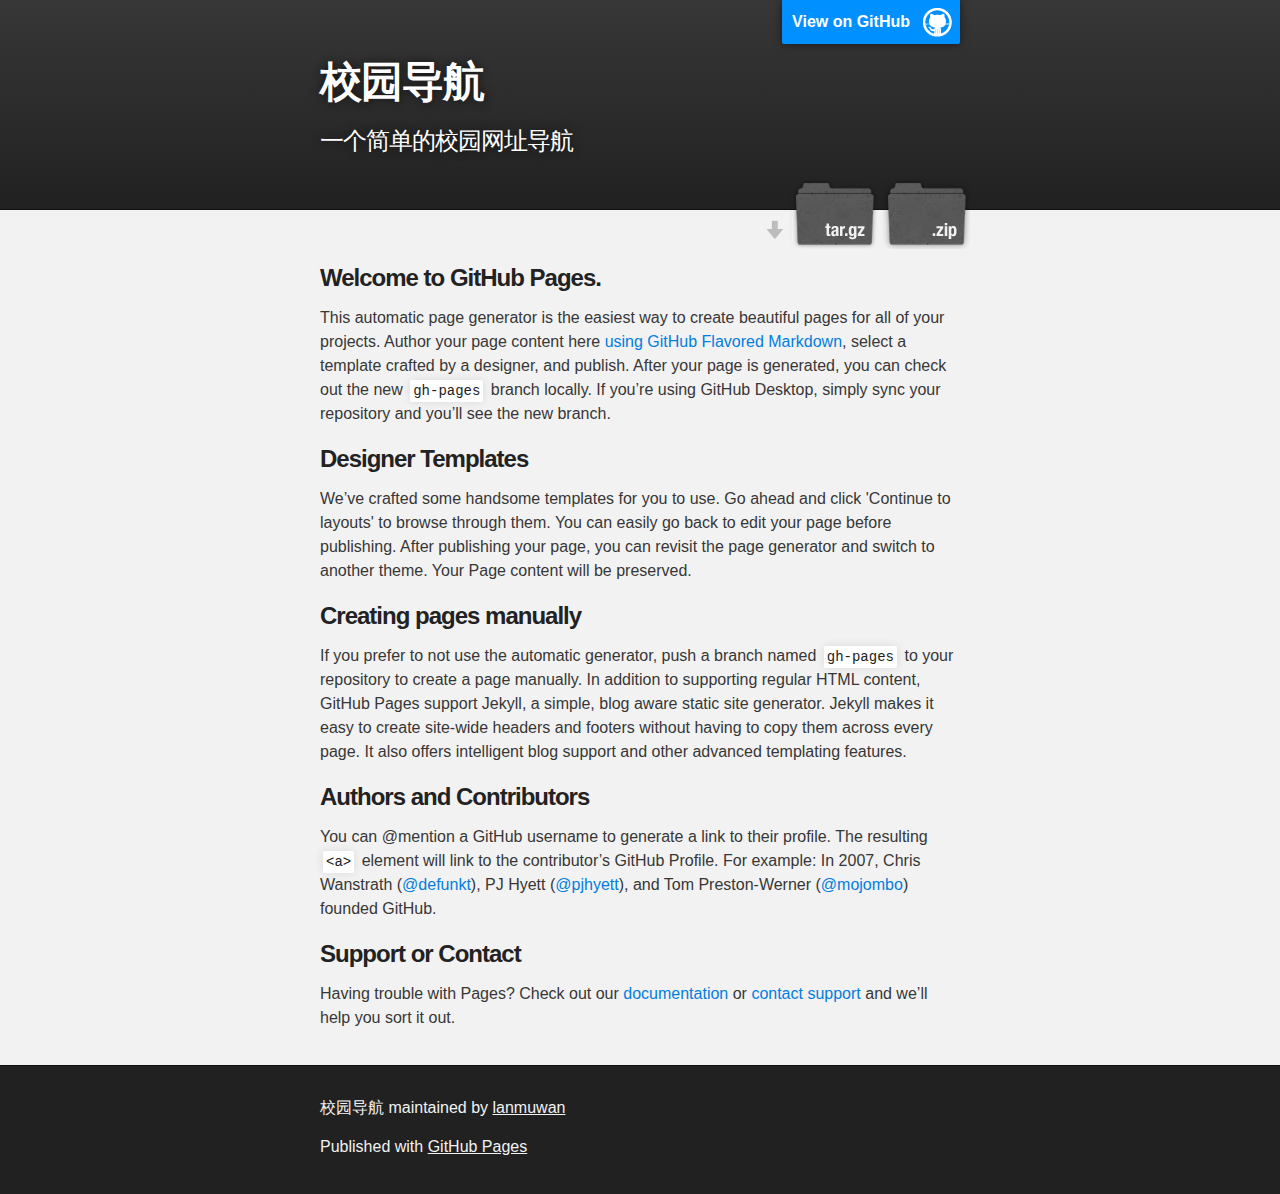
<file: index.html>
<!DOCTYPE html>
<html>

  <head>
    <meta charset='utf-8'>
    <meta http-equiv="X-UA-Compatible" content="chrome=1">
    <meta name="description" content="校园导航 : 一个简单的校园网址导航">

    <link rel="stylesheet" type="text/css" media="screen" href="stylesheets/stylesheet.css">

    <title>校园导航</title>
  </head>

  <body>

    <!-- HEADER -->
    <div id="header_wrap" class="outer">
        <header class="inner">
          <a id="forkme_banner" href="https://github.com/lanmuwan/xiaoyuandaohang">View on GitHub</a>

          <h1 id="project_title">校园导航</h1>
          <h2 id="project_tagline">一个简单的校园网址导航</h2>

            <section id="downloads">
              <a class="zip_download_link" href="https://github.com/lanmuwan/xiaoyuandaohang/zipball/master">Download this project as a .zip file</a>
              <a class="tar_download_link" href="https://github.com/lanmuwan/xiaoyuandaohang/tarball/master">Download this project as a tar.gz file</a>
            </section>
        </header>
    </div>

    <!-- MAIN CONTENT -->
    <div id="main_content_wrap" class="outer">
      <section id="main_content" class="inner">
        <h3>
<a id="welcome-to-github-pages" class="anchor" href="#welcome-to-github-pages" aria-hidden="true"><span aria-hidden="true" class="octicon octicon-link"></span></a>Welcome to GitHub Pages.</h3>

<p>This automatic page generator is the easiest way to create beautiful pages for all of your projects. Author your page content here <a href="https://guides.github.com/features/mastering-markdown/">using GitHub Flavored Markdown</a>, select a template crafted by a designer, and publish. After your page is generated, you can check out the new <code>gh-pages</code> branch locally. If you’re using GitHub Desktop, simply sync your repository and you’ll see the new branch.</p>

<h3>
<a id="designer-templates" class="anchor" href="#designer-templates" aria-hidden="true"><span aria-hidden="true" class="octicon octicon-link"></span></a>Designer Templates</h3>

<p>We’ve crafted some handsome templates for you to use. Go ahead and click 'Continue to layouts' to browse through them. You can easily go back to edit your page before publishing. After publishing your page, you can revisit the page generator and switch to another theme. Your Page content will be preserved.</p>

<h3>
<a id="creating-pages-manually" class="anchor" href="#creating-pages-manually" aria-hidden="true"><span aria-hidden="true" class="octicon octicon-link"></span></a>Creating pages manually</h3>

<p>If you prefer to not use the automatic generator, push a branch named <code>gh-pages</code> to your repository to create a page manually. In addition to supporting regular HTML content, GitHub Pages support Jekyll, a simple, blog aware static site generator. Jekyll makes it easy to create site-wide headers and footers without having to copy them across every page. It also offers intelligent blog support and other advanced templating features.</p>

<h3>
<a id="authors-and-contributors" class="anchor" href="#authors-and-contributors" aria-hidden="true"><span aria-hidden="true" class="octicon octicon-link"></span></a>Authors and Contributors</h3>

<p>You can @mention a GitHub username to generate a link to their profile. The resulting <code>&lt;a&gt;</code> element will link to the contributor’s GitHub Profile. For example: In 2007, Chris Wanstrath (<a href="https://github.com/defunkt" class="user-mention">@defunkt</a>), PJ Hyett (<a href="https://github.com/pjhyett" class="user-mention">@pjhyett</a>), and Tom Preston-Werner (<a href="https://github.com/mojombo" class="user-mention">@mojombo</a>) founded GitHub.</p>

<h3>
<a id="support-or-contact" class="anchor" href="#support-or-contact" aria-hidden="true"><span aria-hidden="true" class="octicon octicon-link"></span></a>Support or Contact</h3>

<p>Having trouble with Pages? Check out our <a href="https://help.github.com/pages">documentation</a> or <a href="https://github.com/contact">contact support</a> and we’ll help you sort it out.</p>
      </section>
    </div>

    <!-- FOOTER  -->
    <div id="footer_wrap" class="outer">
      <footer class="inner">
        <p class="copyright">校园导航 maintained by <a href="https://github.com/lanmuwan">lanmuwan</a></p>
        <p>Published with <a href="https://pages.github.com">GitHub Pages</a></p>
      </footer>
    </div>

    

  </body>
</html>
</file>
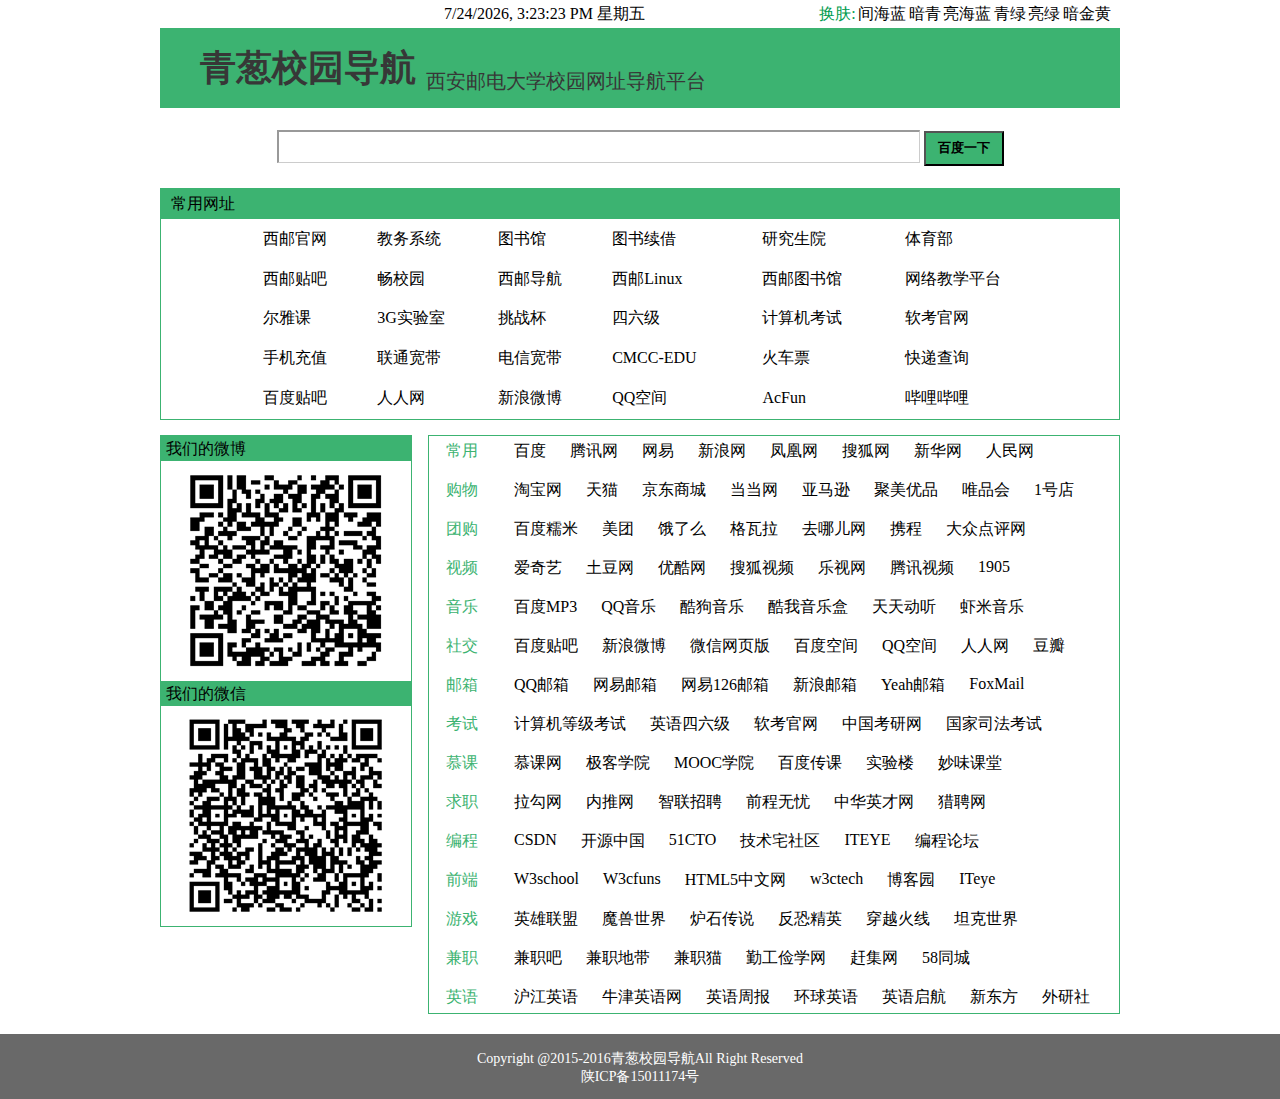
<file: xiaoyuandaohang.html>
<!DOCTYPE html PUBLIC "-//W3C//DTD XHTML 1.0 Transitional//EN" "http://www.w3.org/TR/xhtml1/DTD/xhtml1-transitional.dtd">
<html xmlns="http://www.w3.org/1999/xhtml">
<head>
<meta http-equiv="Content-Type" content="text/html; charset=utf-8" />
<title>青葱校园导航</title>
<link rel="stylesheet" type="text/css" href="css/xiaoyuandaohang.css">
<script type="text/javascript" src="js/xiaoyuandaohang.js"></script>
</head>
<body>
<!--
校园网址导航基本框架
整个页面
<div id="page">

	顶部信息:包括天气预报, 日期时间, 网页换肤
	<div id="ceil"></div>

	头部信息:包括网页信息
	<div id="header"></div>
    
    搜索部分:包括搜索框以及按钮
    <div id="search"></div>

	主体内容:内容主体部分
	<div id="main">
    
		常用网址链接部分
    	<div id="common"></div>
    
    	其他网址链接部分
    	<div id="other">
    		左边部分包括联系我们微博, 微信的二维码部分
        	<div id="otherLeft"></div>
        
        	右边部分包括分类网址链接部分
        	<div id="otherRight"></div>
    	</div>
	</div>
</div>
底部信息:备案信息
    <div id="footer"></div>
--> 

<!-- 整体页面 -->
<div id="page"> 
  
  <!-- 顶部信息 -->
  <div id="ceil">
    <table>
      <tr> 
        <!-- 天气预报 -->
        <td id="weather"><iframe allowtransparency="true" frameborder="0" width="280" height="24" scrolling="no" src="http://tianqi.2345.com/plugin/widget/index.htm?s=3&z=1&t=0&v=0&d=1&bd=0&k=&f=008080&q=1&e=1&a=1&c=54511&w=280&h=24&align=center"></iframe></td>
        
        <!-- 日期时间 -->
        <td id="time"><script>document.getElementById('time').innerHTML=new Date().toLocaleString()+' 星期'+'日一二三四五六'.charAt(new Date().getDay());
setInterval("document.getElementById('time').innerHTML=new Date().toLocaleString()+' 星期'+'日一二三四五六'.charAt(new Date().getDay());",1000);
</script></td>
        
        <!-- 网页换肤 -->
        <td id="skin"><font color="#009B4E">换肤:</font></td>
        <td><a onclick="changeBackgroundColor(0)">间海蓝</a></td>
        <td><a onclick="changeBackgroundColor(1)">暗青</a></td>
        <td><a onclick="changeBackgroundColor(2)">亮海蓝</a></td>
        <td><a onclick="changeBackgroundColor(3)">青绿</a></td>
        <td><a onclick="changeBackgroundColor(4)">亮绿</a></td>
        <td><a onclick="changeBackgroundColor(5)">暗金黄</a></td>
      </tr>
    </table>
  </div>
  
  <!-- 头部信息 -->
  <div id="header">
    <h2>青葱校园导航<sub>&nbsp;&nbsp;西安邮电大学校园网址导航平台</sub></h2>
  </div>
  
  <!-- 搜索部分 --> 
  <!--reference="http://help.baidu.com/question?prod_en=search&class=500&id=1000664" -->
  <div id="search">
    <form action="http://www.baidu.com/baidu" target="_blank">
      <table>
        <tr>
          <td><!-- <input name="tn" type="hidden" value="baidu">  
          <a href="http://www.baidu.com/">
		<img src="http://img.baidu.com/img/logo-80px.gif" alt="Baidu" align="bottom" border="0"></a>-->
            
            <input type="text" id="searchBox" name="word" style="font-size:14px">
            <input type="submit" value="百度一下" id="submitBtn"></td>
        </tr>
      </table>
    </form>
  </div>
  
  <!-- 主体内容 -->
  <div id="main"> 
    
    <!-- 常用网址导航 -->
    <div id="common">
      <p align="left" id="commonSite">常用网址</p>
      <table height="200" width="1000">
        <tr>
          <td><a href="http://202.117.128.8/" target="_blank">西邮官网</a></td>
          <td><a href="http://222.24.19.202/" target="_blank">教务系统</a></td>
          <td><a href="http://lib.xupt.edu.cn/" target="_blank">图书馆</a></td>
          <td><a href="http://222.24.3.7:8080/reader/login.jsp" target="_blank">图书续借</a></td>
          <td><a href="http://gr.xupt.edu.cn/" target="_blank">研究生院</a></td>
          <td><a href="http://yddx.boxkj.com/" target="_blank">体育部</a></td>
        </tr>
        <tr>
          <td><a href="http://tieba.baidu.com/f?kw=%CE%F7%B0%B2%D3%CA%B5%E7" target="_blank">西邮贴吧</a></td>
          <td><a href="http://www.changxiaoyuan.com/" target="_blank">畅校园</a></td>
          <td><a href="http://start.xiyou.ca/" target="_blank">西邮导航</a></td>
          <td><a href="http://www.xiyoulinux.org/" target="_blank">西邮Linux</a></td>
          <td><a href="http://lib.changxiaoyuan.com/" target="_blank">西邮图书馆</a></td>
          <td><a href="http://elearn.xupt.edu.cn/eol/homepage/common/index.jsp" target="_blank">网络教学平台</a></td>
        </tr>
        <tr>
          <td><a href="http://xiyou.tsk.erya100.com/studentLogin" target="_blank">尔雅课</a></td>
          <td><a href="http://www.xiyoumobile.com/" target="_blank">3G实验室</a></td>
          <td><a href="http://www.tiaozhanbei.net/" target="_blank">挑战杯</a></td>
          <td><a href="http://www.chsi.com.cn/cet/" target="_blank">四六级</a></td>
          <td><a href="http://sk.neea.edu.cn/jsjdj/" target="_blank">计算机考试</a></td>
          <td><a href="http://www.ruankao.org.cn/" target="_blank">软考官网</a></td>
        </tr>
        <tr>
          <td><a href="https://life.baifubao.com/sj" target="_blank">手机充值</a></td>
          <td><a href="https://upay.10010.com/npfweb/npfcellweb/phone_recharge_fill.htm" target="_blank">联通宽带</a></td>
          <td><a href="http://www.sx-10000.com/" target="_blank">电信宽带</a></td>
          <td><a href="http://www.cmcc-edu.net/" target="_blank">CMCC-EDU</a></td>
          <td><a href="http://www.12306.cn/mormhweb/" target="_blank">火车票</a></td>
          <td><a href="http://www.kuaidi100.com/" target="_blank">快递查询</a></td>
        </tr>
        <tr>
          <td><a href="http://tieba.baidu.com/" target="_blank">百度贴吧</a></td>
          <td><a href="http://www.renren.com/" target="_blank">人人网</a></td>
          <td><a href="http://weibo.com/" target="_blank">新浪微博</a></td>
          <td><a href="http://qzone.qq.com/" target="_blank">QQ空间</a></td>
          <td><a href="http://www.acfun.tv/" target="_blank">AcFun</a></td>
          <td><a href="http://www.bilibili.com/" target="_blank">哔哩哔哩</a></td>
        </tr>
      </table>
    </div>
    
    <!-- 其他网址导航部分 -->
    <div id="other"> 
      
      <!-- 左边部分包括联系我们微博, 微信的二维码部分 -->
      <div id="otherLeft">
        <p id="weibo">我们的微博</p>
        <img src="image/weibo.png"/>
        <p id="weixin">我们的微信</p>
        <img src="image/weixin.png"/> </div>
      
      <!-- 右边部分包括分类网址链接部分 -->
      <div id="otherRight">
        <ul>
          <li>常用</li>
          <li>
            <ul>
              <li><a href="https://www.baidu.com/" target="_blank">百度</a></li>
              <li><a href="http://www.qq.com/" target="_blank">腾讯网</a></li>
              <li><a href="http://www.163.com/" target="_blank">网易</a></li>
              <li><a href="http://www.sina.com.cn/" target="_blank">新浪网</a></li>
              <li><a href="http://www.ifeng.com/" target="_blank">凤凰网</a></li>
              <li><a href="http://www.sohu.com/" target="_blank">搜狐网</a></li>
              <li><a href="http://www.xinhuanet.com/" target="_blank">新华网</a></li>
              <li><a href="http://www.people.com.cn/" target="_blank">人民网</a></li>
            </ul>
          </li>
        </ul>
        <br/>
        <ul>
          <li>购物</li>
          <li>
            <ul>
              <li><a href="https://www.taobao.com/" target="_blank">淘宝网</a></li>
              <li><a href="https://www.tmall.com/" target="_blank">天猫</a></li>
              <li><a href="http://www.jd.com/" target="_blank">京东商城</a></li>
              <li><a href="http://www.dangdang.com/" target="_blank">当当网</a></li>
              <li><a href="http://www.amazon.cn/" target="_blank">亚马逊</a></li>
              <li><a href="http://bj.jumei.com/" target="_blank">聚美优品</a></li>
              <li><a href="http://www.vip.com/" target="_blank">唯品会</a></li>
              <li><a href="http://www.yhd.com/" target="_blank">1号店</a></li>
            </ul>
          </li>
        </ul>
        <br/>
        <ul>
          <li>团购</li>
          <li>
            <ul>
              <li><a href="http://xa.nuomi.com/" target="_blank">百度糯米</a></li>
              <li><a href="http://xianyang.meituan.com/" target="_blank">美团</a></li>
              <li><a href="http://v5.ele.me/?force" target="_blank">饿了么</a></li>
              <li><a href="http://www.gewara.com/" target="_blank">格瓦拉</a></li>
              <li><a href="http://www.qunar.com/" target="_blank">去哪儿网</a></li>
              <li><a href="http://www.ctrip.com/" target="_blank">携程</a></li>
              <li><a href="http://www.dianping.com/" target="_blank">大众点评网</a></li>
            </ul>
          </li>
        </ul>
        <br/>
        <ul>
          <li>视频</li>
          <li>
            <ul>
              <li><a href="http://www.qiyi.com/ " target="_blank">爱奇艺</a></li>
              <li><a href="http://www.tudou.com/" target="_blank">土豆网</a></li>
              <li><a href="http://www.youku.com/" target="_blank">优酷网</a></li>
              <li><a href="http://tv.sohu.com/" target="_blank">搜狐视频</a></li>
              <li><a href="http://tv.sohu.com/" target="_blank">乐视网</a></li>
              <li><a href="http://v.qq.com/" target="_blank">腾讯视频</a></li>
              <li><a href="http://www.1905.com/" target="_blank">1905</a></li>
            </ul>
          </li>
        </ul>
        <br/>
        <ul>
          <li>音乐</li>
          <li>
            <ul>
              <li><a href="http://music.baidu.com/" target="_blank">百度MP3</a></li>
              <li><a href="http://y.qq.com/" target="_blank">QQ音乐</a></li>
              <li><a href="http://www.kugou.com/" target="_blank">酷狗音乐</a></li>
              <li><a href="http://www.kuwo.cn/" target="_blank">酷我音乐盒</a></li>
              <li><a href="http://www.dongting.com/" target="_blank">天天动听</a></li>
              <li><a href="http://www.xiami.com/" target="_blank">虾米音乐</a></li>
            </ul>
          </li>
        </ul>
        <br/>
        <ul>
          <li>社交</li>
          <li>
            <ul>
              <li><a href="http://tieba.baidu.com/	" target="_blank">百度贴吧</a></li>
              <li><a href="http://weibo.com/" target="_blank">新浪微博</a></li>
              <li><a href="https://wx.qq.com/" target="_blank">微信网页版</a></li>
              <li><a href="http://hi.baidu.com/" target="_blank">百度空间</a></li>
              <li><a href="http://qzone.qq.com/	" target="_blank">QQ空间</a></li>
              <li><a href="http://www.renren.com/" target="_blank">人人网</a></li>
              <li><a href="http://www.douban.com/" target="_blank">豆瓣</a></li>
            </ul>
          </li>
        </ul>
        <br/>
        <ul>
          <li>邮箱</li>
          <li>
            <ul>
              <li><a href="https://mail.qq.com/" target="_blank">QQ邮箱</a></li>
              <li><a href="http://mail.163.com/" target="_blank">网易邮箱</a></li>
              <li><a href="http://mail.126.com/" target="_blank">网易126邮箱</a></li>
              <li><a href="http://mail.sina.com.cn/" target="_blank">新浪邮箱</a></li>
              <li><a href="http://www.yeah.net/" target="_blank">Yeah邮箱</a></li>
              <li><a href="http://www.foxmail.com/" target="_blank">FoxMail</a></li>
            </ul>
          </li>
        </ul>
        <br/>
        <ul>
          <li>考试</li>
          <li>
            <ul>
              <li><a href="http://sk.neea.edu.cn/" target="_blank">计算机等级考试</a></li>
              <li><a href=" http://www.cet.edu.cn/" target="_blank">英语四六级</a></li>
              <li><a href="http://www.shaanxirk.com/ " target="_blank">软考官网</a></li>
              <li><a href="http://www.chinakaoyan.com/" target="_blank">中国考研网</a></li>
              <li><a href="http://www.moj.gov.cn/sfkss/node_226.htm" target="_blank">国家司法考试</a></li>
            </ul>
          </li>
        </ul>
        <br/>
        <ul>
          <li>慕课</li>
          <li>
            <ul>
              <li><a href="http://www.imooc.com/" target="_blank">慕课网</a></li>
              <li><a href="http://www.jikexueyuan.com/" target="_blank">极客学院</a></li>
              <li><a href="http://mooc.guokr.com/" target="_blank">MOOC学院</a></li>
              <li><a href="http://www.chuanke.com/" target="_blank">百度传课</a></li>
              <li><a href="https://www.shiyanlou.com/" target="_blank">实验楼</a></li>
              <li><a href="http://www.miaov.com/2013/" target="_blank">妙味课堂</a></li>
              <!-- <li><a href="http://www.maiziedu.com/" target="_blank">麦子学院</a></li>
              <li><a href="http://edu.51cto.com/" target="_blank">51CTO学院</a></li>-->
            </ul>
          </li>
        </ul>
        <br/>
        <ul>
          <li>求职</li>
          <li>
            <ul>
              <li><a href="www.lagou.com/" target="_blank">拉勾网</a></li>
              <li><a href="http://www.neitui.me/" target="_blank">内推网</a></li>
              <li><a href="http://www.zhaopin.com/" target="_blank">智联招聘</a></li>
              <li><a href="http://www.51job.com/" target="_blank">前程无忧</a></li>
              <li><a href="http://www.chinahr.com/" target="_blank">中华英才网</a></li>
              <li><a href="http://www.liepin.com/" target="_blank">猎聘网</a></li>
              <!-- <li><a href="http://www.yingjiesheng.com/" target="_blank">应届生求职网</a></li>
              <li><a href="http://www.dajie.com/" target="_blank">大街网</a></li>-->
            </ul>
          </li>
        </ul>
        <br/>
        <ul>
          <li>编程</li>
          <li>
            <ul>
              <li><a href="http://www.csdn.net/" target="_blank">CSDN</a></li>
              <li><a href="http://www.oschina.net/" target="_blank">开源中国</a></li>
              <li><a href="http://www.51cto.com/" target="_blank">51CTO</a></li>
              <li><a href="http://www.gn00.com/" target="_blank">技术宅社区</a></li>
              <li><a href="http://www.iteye.com/" target="_blank">ITEYE</a></li>
              <li><a href="http://bbs.bccn.net/" target="_blank">编程论坛</a></li>
            </ul>
          </li>
        </ul>
        <br/>
        <ul>
          <li>前端</li>
          <li>
            <ul>
              <li><a href="http://www.w3school.com.cn/" target="_blank">W3school</a></li>
              <li><a href="http://www.w3cfuns.com/" target="_blank">W3cfuns</a></li>
              <li><a href="http://www.html5china.com/" target="_blank">HTML5中文网</a></li>
              <li><a href="http://www.w3ctech.com/" target="_blank">w3ctech</a></li>
              <li><a href="http://www.cnblogs.com/" target="_blank">博客园</a></li>
              <li><a href="http://www.iteye.com/" target="_blank">ITeye</a></li>
            </ul>
          </li>
        </ul>
        <br/>
        <ul>
          <li>游戏</li>
          <li>
            <ul>
              <li><a href="http://lol.qq.com/" target="_blank">英雄联盟</a></li>
              <li><a href="http://www.wowchina.com/" target="_blank">魔兽世界</a></li>
              <li><a href="http://www.hearthstone.com.cn/landing" target="_blank">炉石传说</a></li>
              <li><a href="http://csol.tiancity.com/homepage/v5/" target="_blank">反恐精英</a></li>
              <li><a href="http://cf.qq.com/" target="_blank">穿越火线</a></li>
              <li><a href="http://wot.kongzhong.com/" target="_blank">坦克世界</a></li>
            </ul>
          </li>
        </ul>
        <br/>
        <ul>
          <li>兼职</li>
          <li>
            <ul>
              <li><a href="http://www.jianzhi8.com/" target="_blank">兼职吧</a></li>
              <li><a href="http://www.jzdd.net/" target="_blank">兼职地带</a></li>
              <li><a href="http://www.jianzhimao.com/ctrlcity/changeCity.html" target="_blank">兼职猫</a></li>
              <li><a href="http://www.521job.cn/" target="_blank">勤工俭学网</a></li>
              <li><a href="http://xianyang.ganji.com/" target="_blank">赶集网</a></li>
              <li><a href="xa.58.com/" target="_blank">58同城</a></li>
            </ul>
          </li>
        </ul>
        <br/>
        <ul>
          <li>英语</li>
          <li>
            <ul>
              <li><a href="http://www.hjenglish.com/" target="_blank">沪江英语</a></li>
              <li><a href="http://www.oxford.com.cn/" target="_blank">牛津英语网</a></li>
              <li><a href="http://www.ew.com.cn/" target="_blank">英语周报</a></li>
              <li><a href="http://www.eng24.com/" target="_blank">环球英语</a></li>
              <li><a href="http://www.yyqh.net/" target="_blank">英语启航</a></li>
              <li><a href="http://www.xdf.cn/" target="_blank">新东方</a></li>
              <li><a href="http://www.fltrp.com/" target="_blank">外研社</a></li>
            </ul>
          </li>
        </ul>
      </div>
    </div>
  </div>
</div>

<!-- 底部信息:备案信息 -->
<div id="footer"> <br />
  <p>Copyright @2015-2016<a href="#">青葱校园导航</a>All Right Reserved</p>
  <p><a href="http://www.miitbeian.gov.cn/">陕ICP备15011174号</a></p>
</div>
</body>
</html>
</file>
<file: stylesheets/stylesheet.css>
/*******************************************************************************
Slate Theme for GitHub Pages
by Jason Costello, @jsncostello
*******************************************************************************/

@import url(github-light.css);

/*******************************************************************************
MeyerWeb Reset
*******************************************************************************/

html, body, div, span, applet, object, iframe,
h1, h2, h3, h4, h5, h6, p, blockquote, pre,
a, abbr, acronym, address, big, cite, code,
del, dfn, em, img, ins, kbd, q, s, samp,
small, strike, strong, sub, sup, tt, var,
b, u, i, center,
dl, dt, dd, ol, ul, li,
fieldset, form, label, legend,
table, caption, tbody, tfoot, thead, tr, th, td,
article, aside, canvas, details, embed,
figure, figcaption, footer, header, hgroup,
menu, nav, output, ruby, section, summary,
time, mark, audio, video {
  margin: 0;
  padding: 0;
  border: 0;
  font: inherit;
  vertical-align: baseline;
}

/* HTML5 display-role reset for older browsers */
article, aside, details, figcaption, figure,
footer, header, hgroup, menu, nav, section {
  display: block;
}

ol, ul {
  list-style: none;
}

table {
  border-collapse: collapse;
  border-spacing: 0;
}

/*******************************************************************************
Theme Styles
*******************************************************************************/

body {
  box-sizing: border-box;
  color:#373737;
  background: #212121;
  font-size: 16px;
  font-family: 'Myriad Pro', Calibri, Helvetica, Arial, sans-serif;
  line-height: 1.5;
  -webkit-font-smoothing: antialiased;
}

h1, h2, h3, h4, h5, h6 {
  margin: 10px 0;
  font-weight: 700;
  color:#222222;
  font-family: 'Lucida Grande', 'Calibri', Helvetica, Arial, sans-serif;
  letter-spacing: -1px;
}

h1 {
  font-size: 36px;
  font-weight: 700;
}

h2 {
  padding-bottom: 10px;
  font-size: 32px;
  background: url('../images/bg_hr.png') repeat-x bottom;
}

h3 {
  font-size: 24px;
}

h4 {
  font-size: 21px;
}

h5 {
  font-size: 18px;
}

h6 {
  font-size: 16px;
}

p {
  margin: 10px 0 15px 0;
}

footer p {
  color: #f2f2f2;
}

a {
  text-decoration: none;
  color: #007edf;
  text-shadow: none;

  transition: color 0.5s ease;
  transition: text-shadow 0.5s ease;
  -webkit-transition: color 0.5s ease;
  -webkit-transition: text-shadow 0.5s ease;
  -moz-transition: color 0.5s ease;
  -moz-transition: text-shadow 0.5s ease;
  -o-transition: color 0.5s ease;
  -o-transition: text-shadow 0.5s ease;
  -ms-transition: color 0.5s ease;
  -ms-transition: text-shadow 0.5s ease;
}

a:hover, a:focus {text-decoration: underline;}

footer a {
  color: #F2F2F2;
  text-decoration: underline;
}

em {
  font-style: italic;
}

strong {
  font-weight: bold;
}

img {
  position: relative;
  margin: 0 auto;
  max-width: 739px;
  padding: 5px;
  margin: 10px 0 10px 0;
  border: 1px solid #ebebeb;

  box-shadow: 0 0 5px #ebebeb;
  -webkit-box-shadow: 0 0 5px #ebebeb;
  -moz-box-shadow: 0 0 5px #ebebeb;
  -o-box-shadow: 0 0 5px #ebebeb;
  -ms-box-shadow: 0 0 5px #ebebeb;
}

p img {
  display: inline;
  margin: 0;
  padding: 0;
  vertical-align: middle;
  text-align: center;
  border: none;
}

pre, code {
  width: 100%;
  color: #222;
  background-color: #fff;

  font-family: Monaco, "Bitstream Vera Sans Mono", "Lucida Console", Terminal, monospace;
  font-size: 14px;

  border-radius: 2px;
  -moz-border-radius: 2px;
  -webkit-border-radius: 2px;
}

pre {
  width: 100%;
  padding: 10px;
  box-shadow: 0 0 10px rgba(0,0,0,.1);
  overflow: auto;
}

code {
  padding: 3px;
  margin: 0 3px;
  box-shadow: 0 0 10px rgba(0,0,0,.1);
}

pre code {
  display: block;
  box-shadow: none;
}

blockquote {
  color: #666;
  margin-bottom: 20px;
  padding: 0 0 0 20px;
  border-left: 3px solid #bbb;
}


ul, ol, dl {
  margin-bottom: 15px
}

ul {
  list-style-position: inside;
  list-style: disc;
  padding-left: 20px;
}

ol {
  list-style-position: inside;
  list-style: decimal;
  padding-left: 20px;
}

dl dt {
  font-weight: bold;
}

dl dd {
  padding-left: 20px;
  font-style: italic;
}

dl p {
  padding-left: 20px;
  font-style: italic;
}

hr {
  height: 1px;
  margin-bottom: 5px;
  border: none;
  background: url('../images/bg_hr.png') repeat-x center;
}

table {
  border: 1px solid #373737;
  margin-bottom: 20px;
  text-align: left;
 }

th {
  font-family: 'Lucida Grande', 'Helvetica Neue', Helvetica, Arial, sans-serif;
  padding: 10px;
  background: #373737;
  color: #fff;
 }

td {
  padding: 10px;
  border: 1px solid #373737;
 }

form {
  background: #f2f2f2;
  padding: 20px;
}

/*******************************************************************************
Full-Width Styles
*******************************************************************************/

.outer {
  width: 100%;
}

.inner {
  position: relative;
  max-width: 640px;
  padding: 20px 10px;
  margin: 0 auto;
}

#forkme_banner {
  display: block;
  position: absolute;
  top:0;
  right: 10px;
  z-index: 10;
  padding: 10px 50px 10px 10px;
  color: #fff;
  background: url('../images/blacktocat.png') #0090ff no-repeat 95% 50%;
  font-weight: 700;
  box-shadow: 0 0 10px rgba(0,0,0,.5);
  border-bottom-left-radius: 2px;
  border-bottom-right-radius: 2px;
}

#header_wrap {
  background: #212121;
  background: -moz-linear-gradient(top, #373737, #212121);
  background: -webkit-linear-gradient(top, #373737, #212121);
  background: -ms-linear-gradient(top, #373737, #212121);
  background: -o-linear-gradient(top, #373737, #212121);
  background: linear-gradient(top, #373737, #212121);
}

#header_wrap .inner {
  padding: 50px 10px 30px 10px;
}

#project_title {
  margin: 0;
  color: #fff;
  font-size: 42px;
  font-weight: 700;
  text-shadow: #111 0px 0px 10px;
}

#project_tagline {
  color: #fff;
  font-size: 24px;
  font-weight: 300;
  background: none;
  text-shadow: #111 0px 0px 10px;
}

#downloads {
  position: absolute;
  width: 210px;
  z-index: 10;
  bottom: -40px;
  right: 0;
  height: 70px;
  background: url('../images/icon_download.png') no-repeat 0% 90%;
}

.zip_download_link {
  display: block;
  float: right;
  width: 90px;
  height:70px;
  text-indent: -5000px;
  overflow: hidden;
  background: url(../images/sprite_download.png) no-repeat bottom left;
}

.tar_download_link {
  display: block;
  float: right;
  width: 90px;
  height:70px;
  text-indent: -5000px;
  overflow: hidden;
  background: url(../images/sprite_download.png) no-repeat bottom right;
  margin-left: 10px;
}

.zip_download_link:hover {
  background: url(../images/sprite_download.png) no-repeat top left;
}

.tar_download_link:hover {
  background: url(../images/sprite_download.png) no-repeat top right;
}

#main_content_wrap {
  background: #f2f2f2;
  border-top: 1px solid #111;
  border-bottom: 1px solid #111;
}

#main_content {
  padding-top: 40px;
}

#footer_wrap {
  background: #212121;
}



/*******************************************************************************
Small Device Styles
*******************************************************************************/

@media screen and (max-width: 480px) {
  body {
    font-size:14px;
  }

  #downloads {
    display: none;
  }

  .inner {
    min-width: 320px;
    max-width: 480px;
  }

  #project_title {
  font-size: 32px;
  }

  h1 {
    font-size: 28px;
  }

  h2 {
    font-size: 24px;
  }

  h3 {
    font-size: 21px;
  }

  h4 {
    font-size: 18px;
  }

  h5 {
    font-size: 14px;
  }

  h6 {
    font-size: 12px;
  }

  code, pre {
    min-width: 320px;
    max-width: 480px;
    font-size: 11px;
  }

}
</file>
<file: css/xiaoyuandaohang.css>
body, div, table, tr, td, h2, h3, h4, input, p, a, img, ul, li, br{
 margin: 0;
 padding: 0;
}

#page {
	width: 960px;
	margin: 0 auto;
}

#weather {
	width: 30%;
}

#time {
	width: 40%;
}

#header {
	width: 100%;
	background-color: #3CB371;
	height: 80px;
	line-height: 80px;
	color: #373737;
	text-indent: 40px;
	font-size: 24px;
	overflow: hidden;
}

#header sub {
	font-size: 20px;
	font-weight: normal;
}

#search {
	padding: 20px 0;
}

#search table {
	margin: 0 auto;
}

#search table input {
	height: 30px;
}

#search table #searchBox{
	width: 640px;
	text-indent:10px;
	border-top:2px solid #999;
	border-left:2px solid #999;
	border-bottom:1px solid #CCC;
	border-right:1px solid #CCC;
}

#search table #submitBtn {
	background-color:#3CB371;
	width: 80px;
	height: 35px;
	font-weight:bold;
}


#main #common {
	border: 1px solid #3CB371;
	margin-bottom: 15px;
}

#main #common p {
	background-color: #3CB371;
	line-height: 30px;
	text-indent: 10px;
	color: #000;
}

#main #common table {
	width: 85%;
	margin: 0 0 0 100px;
	font-size: 16px;
}

#main #common table a {
	text-decoration: none;
	color: #000;
}

#main #common table a:hover {
	text-decoration: underline;
	color: #3CB371;
}

#main #common table td {
	line-height: 30px;
}

#main #other {
	overflow: hidden;
	margin-bottom: 20px;
}

#main #other #otherLeft {
	border: 1px solid #3CB371;
	width: 250px;
	float: left;
}

#main #other #otherLeft p{
	width: 100%;
	height: 25px;
	background-color: #3CB371;
	margin-bottom: 10px;
	text-indent: 5px;
	line-height: 25px;
}

#main #other #otherLeft img {
	margin-left: 25px;
	margin-bottom: 10px;
}

#main #other #otherRight {
	border: 1px solid #3CB371;
	width: 680px;
	float: right;
	padding:5px;
}

ul {
	color: #3CB371;
}

#main #other #otherRight ul li{
	list-style:none;
	float:left;
	padding:0 12px;}
	
#main #other #otherRight ul,#main #other #otherRight ul li ul{
	overflow:hidden;}

#main #other a {
	text-decoration: none;
	color: #000;
	font-size: 16px;
}

#main #other a:hover {
	text-decoration: underline;
	color: #3CB371;
}

#footer {
	width: 100%;
	height: 65px;
	background-color: #696969;
	text-align: center;
	font-size: 14px;
	color: #FFF;
	clear: both;
}

#footer a {
	color: #FFF;
	text-decoration: none;
}
</file>
